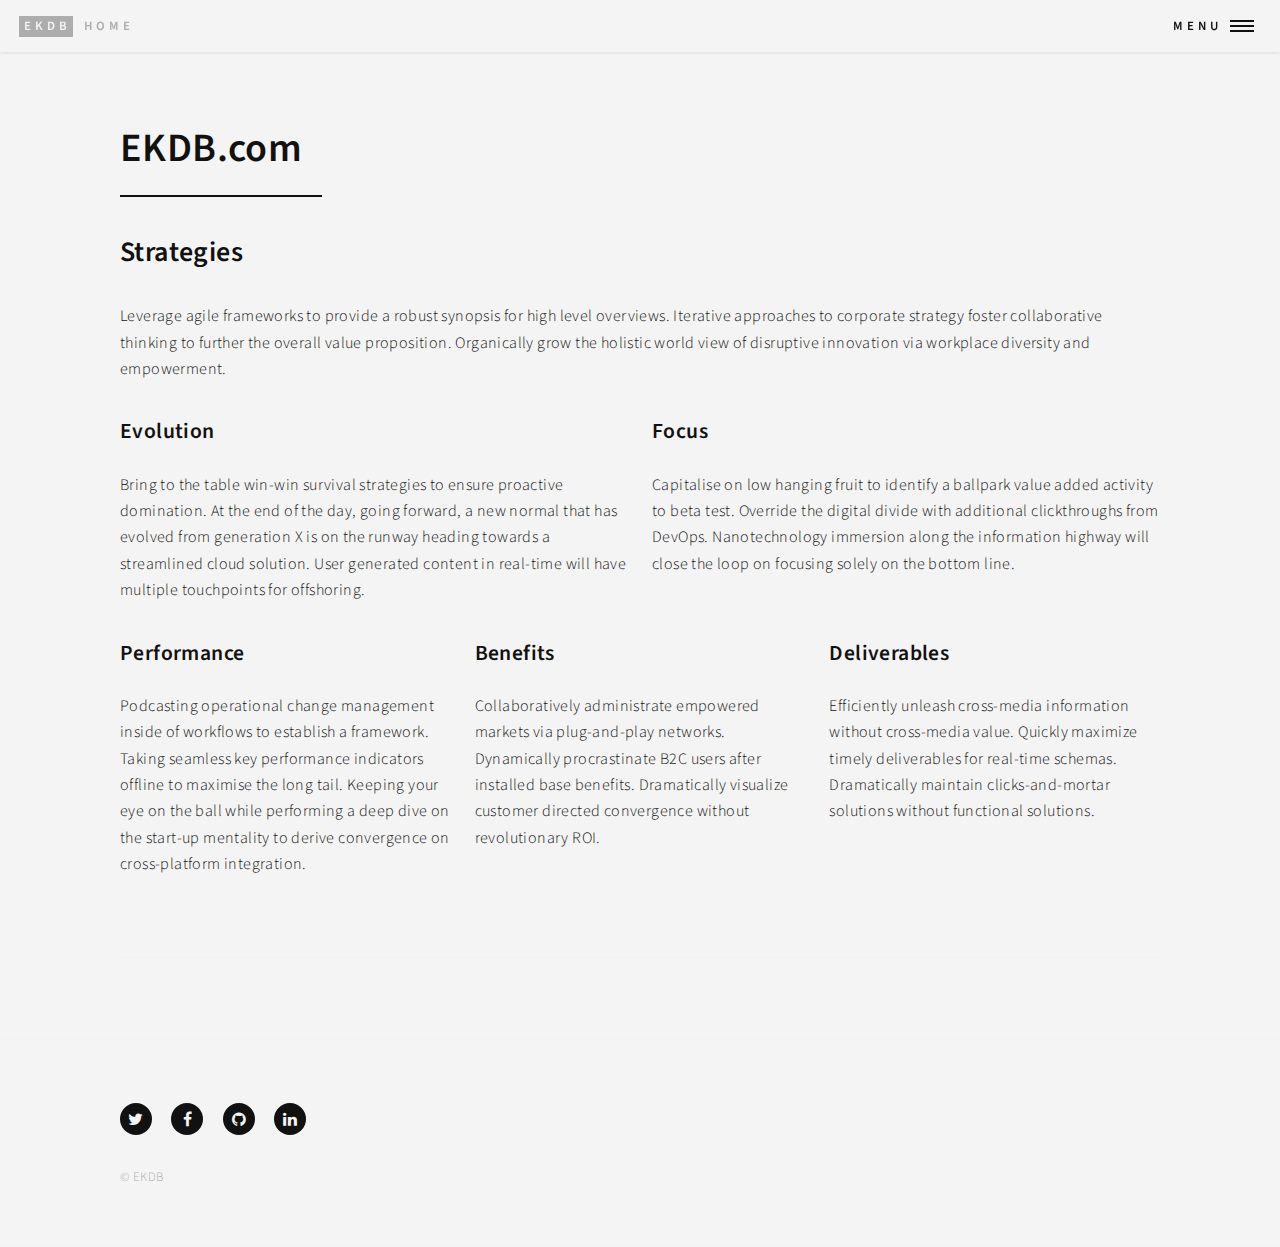
<file: index.html>
<!DOCTYPE HTML>
<html>
	<head>
		<title>EKDB.com</title>
		<meta charset="utf-8" />
		<meta name="viewport" content="width=device-width, initial-scale=1, user-scalable=no" />
		<!--[if lte IE 8]><script src="assets/js/ie/html5shiv.js"></script><![endif]-->
		<link rel="stylesheet" href="assets/css/main.css" />
		<!--[if lte IE 9]><link rel="stylesheet" href="assets/css/ie9.css" /><![endif]-->
		<!--[if lte IE 8]><link rel="stylesheet" href="assets/css/ie8.css" /><![endif]-->
	</head>
	<body>

		<!-- Wrapper -->
			<div id="wrapper">

				<!-- Header -->
					<header id="header">
						<a href="index.html" class="logo"><strong>ekdb</strong> <span>home</span></a>
						<nav>
							<a href="#menu">Menu</a>
						</nav>
					</header>

					<nav id="menu">
						<ul class="links">
							<li><a href="index.html">Home</a></li>
							<li><a href="contact.html">Contact</a></li>
						</ul>
					</nav>

					<div id="main" class="alt">

							<section id="one">
								<div class="inner">
									<header class="major">
										<h1>EKDB.com</h1>
									</header>

										<h2 id="content">Strategies</h2>
										<p>Leverage agile frameworks to provide a robust synopsis for high level overviews. Iterative approaches to corporate strategy foster collaborative thinking to further the overall value proposition. Organically grow the holistic world view of disruptive innovation via workplace diversity and empowerment.</p>
										<div class="row">
											<div class="6u 12u$(small)">
												<h3>Evolution</h3>
												<p>Bring to the table win-win survival strategies to ensure proactive domination. At the end of the day, going forward, a new normal that has evolved from generation X is on the runway heading towards a streamlined cloud solution. User generated content in real-time will have multiple touchpoints for offshoring.</p>
											</div>
											<div class="6u$ 12u$(small)">
												<h3>Focus</h3>
												<p>Capitalise on low hanging fruit to identify a ballpark value added activity to beta test. Override the digital divide with additional clickthroughs from DevOps. Nanotechnology immersion along the information highway will close the loop on focusing solely on the bottom line.</p>
											</div>
											<!-- Break -->
											<div class="4u 12u$(medium)">
												<h3>Performance</h3>
												<p>Podcasting operational change management inside of workflows to establish a framework. Taking seamless key performance indicators offline to maximise the long tail. Keeping your eye on the ball while performing a deep dive on the start-up mentality to derive convergence on cross-platform integration.</p>
											</div>
											<div class="4u 12u$(medium)">
												<h3>Benefits</h3>
												<p>Collaboratively administrate empowered markets via plug-and-play networks. Dynamically procrastinate B2C users after installed base benefits. Dramatically visualize customer directed convergence without revolutionary ROI.</p>
											</div>
											<div class="4u$ 12u$(medium)">
												<h3>Deliverables</h3>
												<p>Efficiently unleash cross-media information without cross-media value. Quickly maximize timely deliverables for real-time schemas. Dramatically maintain clicks-and-mortar solutions without functional solutions.</p>
											</div>
										</div>
									<hr class="major" />
                                </div>
					       </section>
					<footer id="footer">
						<div class="inner">
							<ul class="icons">
								<li><a href="https://twitter.com" class="icon alt fa-twitter"><span class="label">Twitter</span></a></li>
								<li><a href="https://facebook.com" class="icon alt fa-facebook"><span class="label">Facebook</span></a></li>
								<li><a href="https://github.com" class="icon alt fa-github"><span class="label">GitHub</span></a></li>
								<li><a href="https://linkedin.com" class="icon alt fa-linkedin"><span class="label">LinkedIn</span></a></li>
							</ul>
							<ul class="copyright">
								<li>&copy; EKDB</li>
							</ul>
						</div>
					</footer>

			</div>

		<!-- Scripts -->
			<script src="assets/js/jquery.min.js"></script>
			<script src="assets/js/jquery.scrolly.min.js"></script>
			<script src="assets/js/jquery.scrollex.min.js"></script>
			<script src="assets/js/skel.min.js"></script>
			<script src="assets/js/util.js"></script>
			<!--[if lte IE 8]><script src="assets/js/ie/respond.min.js"></script><![endif]-->
			<script src="assets/js/main.js"></script>

	</body>
</html>
</file>
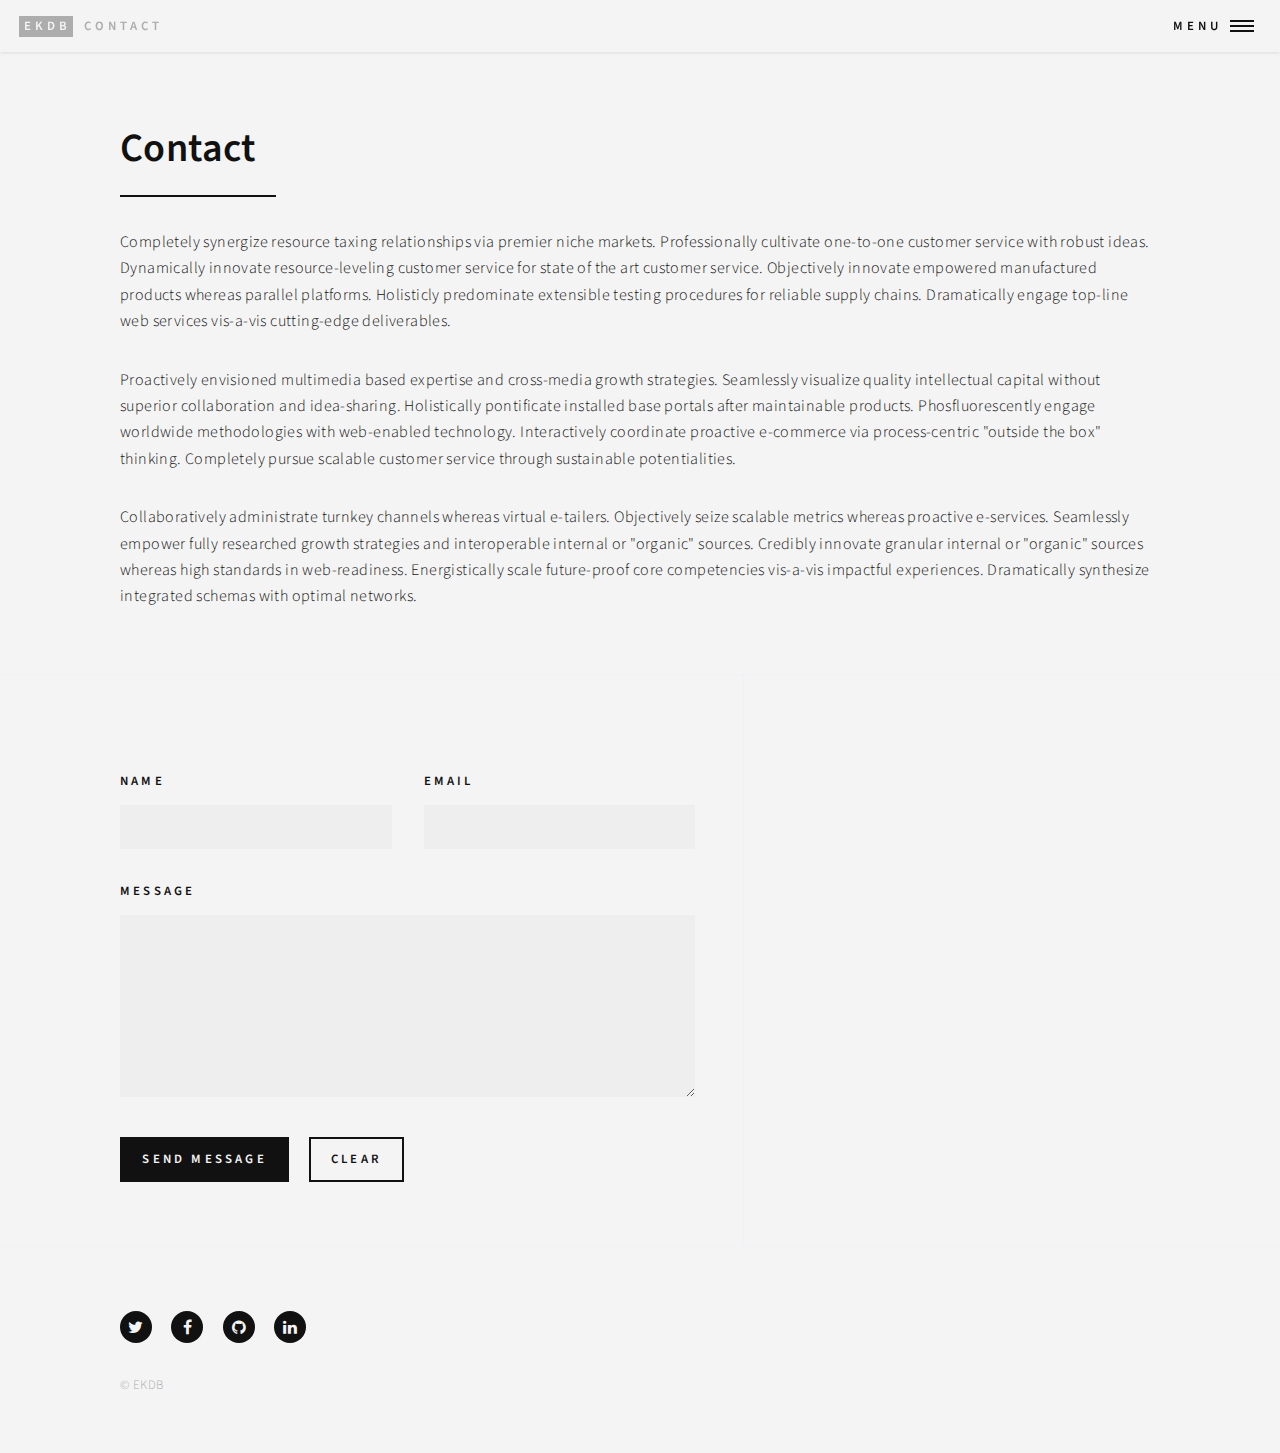
<file: contact.html>
<!DOCTYPE HTML>
<html>
	<head>
		<title>Contact | EKDB.com</title>
		<meta charset="utf-8" />
		<meta name="viewport" content="width=device-width, initial-scale=1, user-scalable=no" />
		<!--[if lte IE 8]><script src="assets/js/ie/html5shiv.js"></script><![endif]-->
		<link rel="stylesheet" href="assets/css/main.css" />
		<!--[if lte IE 9]><link rel="stylesheet" href="assets/css/ie9.css" /><![endif]-->
		<!--[if lte IE 8]><link rel="stylesheet" href="assets/css/ie8.css" /><![endif]-->
	</head>
	<body>

		<!-- Wrapper -->
			<div id="wrapper">

				<!-- Header -->
					<header id="header">
						<a href="index.html" class="logo"><strong>ekdb</strong> <span>contact</span></a>
						<nav>
							<a href="#menu">Menu</a>
						</nav>
					</header>

					<nav id="menu">
						<ul class="links">
							<li><a href="index.html">Home</a></li>
							<li><a href="contact.html">Contact</a></li>
						</ul>
					</nav>

					<div id="main" class="alt">

							<section id="one">
								<div class="inner">
									<header class="major">
										<h1>Contact</h1>
									</header>
									<p>Completely synergize resource taxing relationships via premier niche markets. Professionally cultivate one-to-one customer service with robust ideas. Dynamically innovate resource-leveling customer service for state of the art customer service. Objectively innovate empowered manufactured products whereas parallel platforms. Holisticly predominate extensible testing procedures for reliable supply chains. Dramatically engage top-line web services vis-a-vis cutting-edge deliverables.</p>
									<p>Proactively envisioned multimedia based expertise and cross-media growth strategies. Seamlessly visualize quality intellectual capital without superior collaboration and idea-sharing. Holistically pontificate installed base portals after maintainable products.
                                    Phosfluorescently engage worldwide methodologies with web-enabled technology. Interactively coordinate proactive e-commerce via process-centric "outside the box" thinking. Completely pursue scalable customer service through sustainable potentialities.</p>
									<p>Collaboratively administrate turnkey channels whereas virtual e-tailers. Objectively seize scalable metrics whereas proactive e-services. Seamlessly empower fully researched growth strategies and interoperable internal or "organic" sources.
                                    Credibly innovate granular internal or "organic" sources whereas high standards in web-readiness. Energistically scale future-proof core competencies vis-a-vis impactful experiences. Dramatically synthesize integrated schemas with optimal networks.</p>
								</div>
							</section>

					</div>

					<section id="contact">
						<div class="inner">
							<section>
								<form method="POST" action="#" id="contactform">
									<div class="field half first">
										<label for="name">Name</label>
										<input type="text" name="name" id="name" />
									</div>
                                    <div class="field">
									<input type="text" name="_gotcha" style="display:none" />
								    </div>
									<div class="field half">
										<label for="email">Email</label>
										<input type="email" name="_replyto" id="email" />
									</div>
									<div class="field">
										<label for="message">Message</label>
										<textarea name="message" id="message" rows="6"></textarea>
									</div>
									<ul class="actions">
										<li><input type="submit" value="Send Message" class="special" /></li>
                                        <input type="hidden" name="_next" value="thanks.html" />
                                        <input type="hidden" name="_subject" value="EKDB contact form" />
										<li><input type="reset" value="Clear" /></li>
									</ul>
								</form>
<script>
var contactform =  document.getElementById('contactform');
contactform.setAttribute('action', '//formspree.io/' + 'contact' + '@' + 'ekdb' + '.' + 'com');
</script>
							</section>
						</div>
					</section>

					<footer id="footer">
						<div class="inner">
							<ul class="icons">
								<li><a href="https://twitter.com" class="icon alt fa-twitter"><span class="label">Twitter</span></a></li>
								<li><a href="https://facebook.com" class="icon alt fa-facebook"><span class="label">Facebook</span></a></li>
								<li><a href="https://github.com" class="icon alt fa-github"><span class="label">GitHub</span></a></li>
								<li><a href="https://linkedin.com" class="icon alt fa-linkedin"><span class="label">LinkedIn</span></a></li>
							</ul>
							<ul class="copyright">
								<li>&copy; EKDB</li>
							</ul>
						</div>
					</footer>
			</div>

			<script src="assets/js/jquery.min.js"></script>
			<script src="assets/js/jquery.scrolly.min.js"></script>
			<script src="assets/js/jquery.scrollex.min.js"></script>
			<script src="assets/js/skel.min.js"></script>
			<script src="assets/js/util.js"></script>
			<!--[if lte IE 8]><script src="assets/js/ie/respond.min.js"></script><![endif]-->
			<script src="assets/js/main.js"></script>

	</body>
</html>
</file>
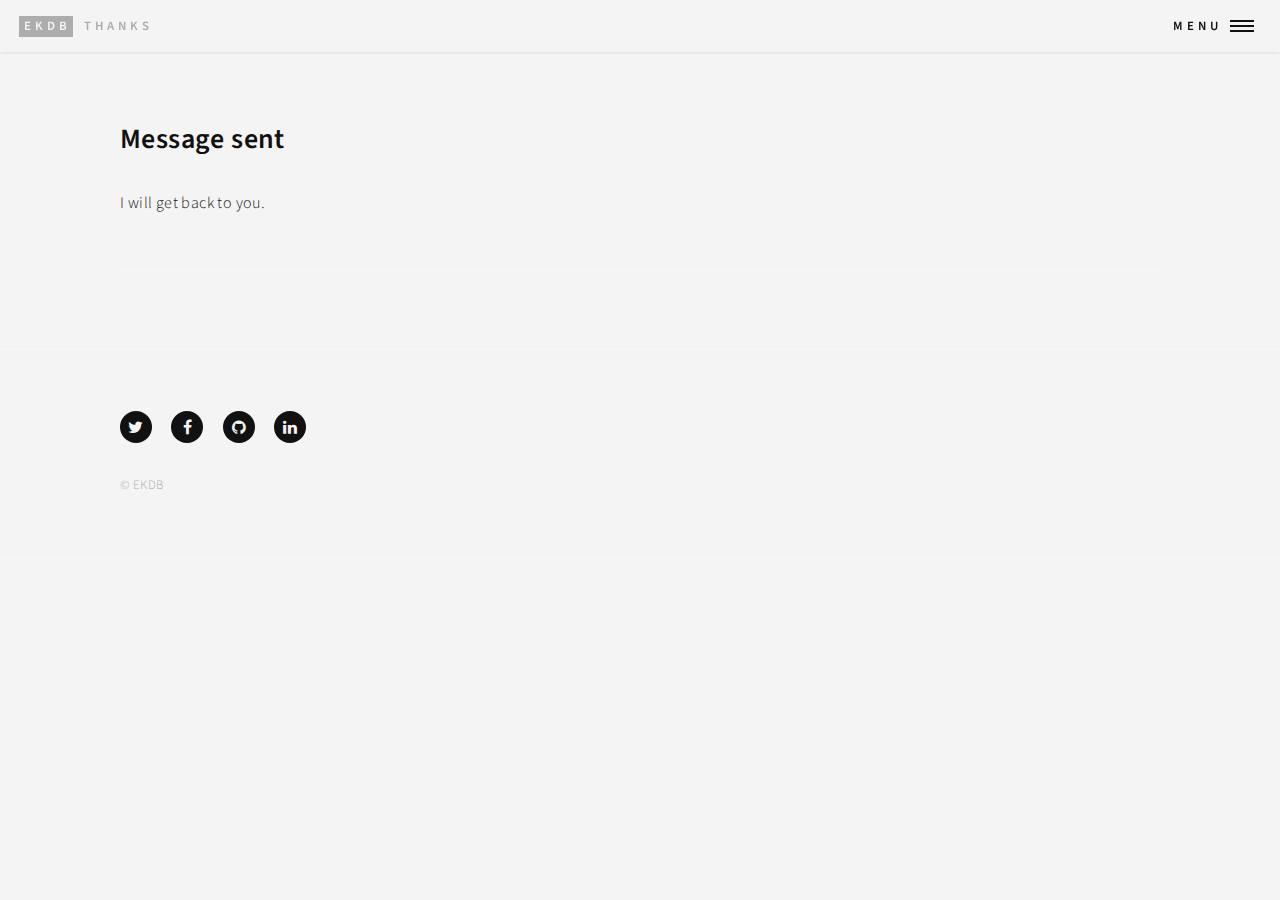
<file: thanks.html>
<!DOCTYPE HTML>
<html>
	<head>
		<title>Thanks | EKDB.com</title>
		<meta charset="utf-8" />
		<meta name="viewport" content="width=device-width, initial-scale=1, user-scalable=no" />
		<!--[if lte IE 8]><script src="assets/js/ie/html5shiv.js"></script><![endif]-->
		<link rel="stylesheet" href="assets/css/main.css" />
		<!--[if lte IE 9]><link rel="stylesheet" href="assets/css/ie9.css" /><![endif]-->
		<!--[if lte IE 8]><link rel="stylesheet" href="assets/css/ie8.css" /><![endif]-->
	</head>
	<body>

		<!-- Wrapper -->
			<div id="wrapper">

				<!-- Header -->
					<header id="header">
						<a href="index.html" class="logo"><strong>ekdb</strong> <span>thanks</span></a>
						<nav>
							<a href="#menu">Menu</a>
						</nav>
					</header>

					<nav id="menu">
						<ul class="links">
							<li><a href="index.html">Home</a></li>
							<li><a href="contact.html">Contact</a></li>
						</ul>
					</nav>

					<div id="main" class="alt">

							<section id="one">
								<div class="inner">

										<h2 id="content">Message sent</h2>
										<p>I will get back to you.</p>
									<hr class="major" />
                                </div>
					       </section>
					<footer id="footer">
						<div class="inner">
							<ul class="icons">
								<li><a href="https://twitter.com" class="icon alt fa-twitter"><span class="label">Twitter</span></a></li>
								<li><a href="https://facebook.com" class="icon alt fa-facebook"><span class="label">Facebook</span></a></li>
								<li><a href="https://github.com" class="icon alt fa-github"><span class="label">GitHub</span></a></li>
								<li><a href="https://linkedin.com" class="icon alt fa-linkedin"><span class="label">LinkedIn</span></a></li>
							</ul>
							<ul class="copyright">
								<li>&copy; EKDB</li>
							</ul>
						</div>
					</footer>

			</div>

		<!-- Scripts -->
			<script src="assets/js/jquery.min.js"></script>
			<script src="assets/js/jquery.scrolly.min.js"></script>
			<script src="assets/js/jquery.scrollex.min.js"></script>
			<script src="assets/js/skel.min.js"></script>
			<script src="assets/js/util.js"></script>
			<!--[if lte IE 8]><script src="assets/js/ie/respond.min.js"></script><![endif]-->
			<script src="assets/js/main.js"></script>

	</body>
</html>
</file>
<file: assets/css/ie9.css>
.spotlights>section:after{content:'';display:block;clear:both}.spotlights>section>.image{float:left}.spotlights>section>.content{float:left}.tiles:after{content:'';display:block;clear:both}.tiles article{padding:8em 4em 6em 4em ;float:left;height:auto;max-height:none;min-height:0}#header .logo{position:absolute;top:0;left:0}#header nav{position:absolute;top:0;right:0}#banner{padding:7em 0 4em 0 ;background-attachment:scroll;height:auto;max-height:none;min-height:0}#banner>.inner .content{display:block}#banner>.inner .content>*{margin-left:0;margin:0 0 2em 0}#banner.major{height:auto;max-height:none;min-height:0}#contact:after{content:'';display:block;clear:both}#contact>.inner>*{float:left}#menu .inner{margin:0 auto}
</file>
<file: assets/css/ie8.css>
.button{border:solid 2px !important}.button.next{padding-right:1.75em}.button.next:before,.button.next:after{display:none}.tiles article{width:50%;-ms-behavior:url("assets/js/ie/backgroundsize.min.htc");background-size:cover}#banner{-ms-behavior:url("assets/js/ie/backgroundsize.min.htc")}#banner:after{display:none}#menu{background:#f4f4f4}
</file>
<file: assets/css/main.css>
@import url("https://maxcdn.bootstrapcdn.com/font-awesome/4.5.0/css/font-awesome.min.css");@import url("https://fonts.googleapis.com/css?family=Source+Sans+Pro:300,300italic,600,600italic");html,body,div,span,applet,object,iframe,h1,h2,h3,h4,h5,h6,p,blockquote,pre,a,abbr,acronym,address,big,cite,code,del,dfn,em,img,ins,kbd,q,s,samp,small,strike,strong,sub,sup,tt,var,b,u,i,center,dl,dt,dd,ol,ul,li,fieldset,form,label,legend,table,caption,tbody,tfoot,thead,tr,th,td,article,aside,canvas,details,embed,figure,figcaption,footer,header,hgroup,menu,nav,output,ruby,section,summary,time,mark,audio,video{margin:0;padding:0;border:0;font-size:100%;font:inherit;vertical-align:baseline}article,aside,details,figcaption,figure,footer,header,hgroup,menu,nav,section{display:block}body{line-height:1}ol,ul{list-style:none}blockquote,q{quotes:none}blockquote:before,blockquote:after,q:before,q:after{content:'';content:none}table{border-collapse:collapse;border-spacing:0}body{-webkit-text-size-adjust:none}*,*:before,*:after{-moz-box-sizing:border-box;-webkit-box-sizing:border-box;box-sizing:border-box}.row{border-bottom:solid 1px transparent;-moz-box-sizing:border-box;-webkit-box-sizing:border-box;box-sizing:border-box}.row>*{float:left;-moz-box-sizing:border-box;-webkit-box-sizing:border-box;box-sizing:border-box}.row:after,.row:before{content:'';display:block;clear:both;height:0}.row.uniform>*>:first-child{margin-top:0}.row.uniform>*>:last-child{margin-bottom:0}.row.\30 \25>*{padding:0 0 0 0em}.row.\30 \25{margin:0 0 -1px 0em}.row.uniform.\30 \25>*{padding:0em 0 0 0em}.row.uniform.\30 \25{margin:0em 0 -1px 0em}.row>*{padding:0 0 0 2em}.row{margin:0 0 -1px -2em}.row.uniform>*{padding:2em 0 0 2em}.row.uniform{margin:-2em 0 -1px -2em}.row.\32 00\25>*{padding:0 0 0 4em}.row.\32 00\25{margin:0 0 -1px -4em}.row.uniform.\32 00\25>*{padding:4em 0 0 4em}.row.uniform.\32 00\25{margin:-4em 0 -1px -4em}.row.\31 50\25>*{padding:0 0 0 3em}.row.\31 50\25{margin:0 0 -1px -3em}.row.uniform.\31 50\25>*{padding:3em 0 0 3em}.row.uniform.\31 50\25{margin:-3em 0 -1px -3em}.row.\35 0\25>*{padding:0 0 0 1em}.row.\35 0\25{margin:0 0 -1px -1em}.row.uniform.\35 0\25>*{padding:1em 0 0 1em}.row.uniform.\35 0\25{margin:-1em 0 -1px -1em}.row.\32 5\25>*{padding:0 0 0 .5em}.row.\32 5\25{margin:0 0 -1px -.5em}.row.uniform.\32 5\25>*{padding:.5em 0 0 .5em}.row.uniform.\32 5\25{margin:-.5em 0 -1px -.5em}.\31 2u,.\31 2u\24{width:100%;clear:none;margin-left:0}.\31 1u,.\31 1u\24{width:91.6666666667%;clear:none;margin-left:0}.\31 0u,.\31 0u\24{width:83.3333333333%;clear:none;margin-left:0}.\39 u,.\39 u\24{width:75%;clear:none;margin-left:0}.\38 u,.\38 u\24{width:66.6666666667%;clear:none;margin-left:0}.\37 u,.\37 u\24{width:58.3333333333%;clear:none;margin-left:0}.\36 u,.\36 u\24{width:50%;clear:none;margin-left:0}.\35 u,.\35 u\24{width:41.6666666667%;clear:none;margin-left:0}.\34 u,.\34 u\24{width:33.3333333333%;clear:none;margin-left:0}.\33 u,.\33 u\24{width:25%;clear:none;margin-left:0}.\32 u,.\32 u\24{width:16.6666666667%;clear:none;margin-left:0}.\31 u,.\31 u\24{width:8.3333333333%;clear:none;margin-left:0}.\31 2u\24+*,.\31 1u\24+*,.\31 0u\24+*,.\39 u\24+*,.\38 u\24+*,.\37 u\24+*,.\36 u\24+*,.\35 u\24+*,.\34 u\24+*,.\33 u\24+*,.\32 u\24+*,.\31 u\24+*{clear:left}.\-11u{margin-left:91.66667%}.\-10u{margin-left:83.33333%}.\-9u{margin-left:75%}.\-8u{margin-left:66.66667%}.\-7u{margin-left:58.33333%}.\-6u{margin-left:50%}.\-5u{margin-left:41.66667%}.\-4u{margin-left:33.33333%}.\-3u{margin-left:25%}.\-2u{margin-left:16.66667%}.\-1u{margin-left:8.33333%}@media screen and (max-width: 1680px){.row>*{padding:0 0 0 2em}.row{margin:0 0 -1px -2em}.row.uniform>*{padding:2em 0 0 2em}.row.uniform{margin:-2em 0 -1px -2em}.row.\32 00\25>*{padding:0 0 0 4em}.row.\32 00\25{margin:0 0 -1px -4em}.row.uniform.\32 00\25>*{padding:4em 0 0 4em}.row.uniform.\32 00\25{margin:-4em 0 -1px -4em}.row.\31 50\25>*{padding:0 0 0 3em}.row.\31 50\25{margin:0 0 -1px -3em}.row.uniform.\31 50\25>*{padding:3em 0 0 3em}.row.uniform.\31 50\25{margin:-3em 0 -1px -3em}.row.\35 0\25>*{padding:0 0 0 1em}.row.\35 0\25{margin:0 0 -1px -1em}.row.uniform.\35 0\25>*{padding:1em 0 0 1em}.row.uniform.\35 0\25{margin:-1em 0 -1px -1em}.row.\32 5\25>*{padding:0 0 0 .5em}.row.\32 5\25{margin:0 0 -1px -.5em}.row.uniform.\32 5\25>*{padding:.5em 0 0 .5em}.row.uniform.\32 5\25{margin:-.5em 0 -1px -.5em}.\31 2u\28xlarge\29,.\31 2u\24\28xlarge\29{width:100%;clear:none;margin-left:0}.\31 1u\28xlarge\29,.\31 1u\24\28xlarge\29{width:91.6666666667%;clear:none;margin-left:0}.\31 0u\28xlarge\29,.\31 0u\24\28xlarge\29{width:83.3333333333%;clear:none;margin-left:0}.\39 u\28xlarge\29,.\39 u\24\28xlarge\29{width:75%;clear:none;margin-left:0}.\38 u\28xlarge\29,.\38 u\24\28xlarge\29{width:66.6666666667%;clear:none;margin-left:0}.\37 u\28xlarge\29,.\37 u\24\28xlarge\29{width:58.3333333333%;clear:none;margin-left:0}.\36 u\28xlarge\29,.\36 u\24\28xlarge\29{width:50%;clear:none;margin-left:0}.\35 u\28xlarge\29,.\35 u\24\28xlarge\29{width:41.6666666667%;clear:none;margin-left:0}.\34 u\28xlarge\29,.\34 u\24\28xlarge\29{width:33.3333333333%;clear:none;margin-left:0}.\33 u\28xlarge\29,.\33 u\24\28xlarge\29{width:25%;clear:none;margin-left:0}.\32 u\28xlarge\29,.\32 u\24\28xlarge\29{width:16.6666666667%;clear:none;margin-left:0}.\31 u\28xlarge\29,.\31 u\24\28xlarge\29{width:8.3333333333%;clear:none;margin-left:0}.\31 2u\24\28xlarge\29+*,.\31 1u\24\28xlarge\29+*,.\31 0u\24\28xlarge\29+*,.\39 u\24\28xlarge\29+*,.\38 u\24\28xlarge\29+*,.\37 u\24\28xlarge\29+*,.\36 u\24\28xlarge\29+*,.\35 u\24\28xlarge\29+*,.\34 u\24\28xlarge\29+*,.\33 u\24\28xlarge\29+*,.\32 u\24\28xlarge\29+*,.\31 u\24\28xlarge\29+*{clear:left}.\-11u\28xlarge\29{margin-left:91.66667%}.\-10u\28xlarge\29{margin-left:83.33333%}.\-9u\28xlarge\29{margin-left:75%}.\-8u\28xlarge\29{margin-left:66.66667%}.\-7u\28xlarge\29{margin-left:58.33333%}.\-6u\28xlarge\29{margin-left:50%}.\-5u\28xlarge\29{margin-left:41.66667%}.\-4u\28xlarge\29{margin-left:33.33333%}.\-3u\28xlarge\29{margin-left:25%}.\-2u\28xlarge\29{margin-left:16.66667%}.\-1u\28xlarge\29{margin-left:8.33333%}}@media screen and (max-width: 1280px){.row>*{padding:0 0 0 1.5em}.row{margin:0 0 -1px -1.5em}.row.uniform>*{padding:1.5em 0 0 1.5em}.row.uniform{margin:-1.5em 0 -1px -1.5em}.row.\32 00\25>*{padding:0 0 0 3em}.row.\32 00\25{margin:0 0 -1px -3em}.row.uniform.\32 00\25>*{padding:3em 0 0 3em}.row.uniform.\32 00\25{margin:-3em 0 -1px -3em}.row.\31 50\25>*{padding:0 0 0 2.25em}.row.\31 50\25{margin:0 0 -1px -2.25em}.row.uniform.\31 50\25>*{padding:2.25em 0 0 2.25em}.row.uniform.\31 50\25{margin:-2.25em 0 -1px -2.25em}.row.\35 0\25>*{padding:0 0 0 .75em}.row.\35 0\25{margin:0 0 -1px -.75em}.row.uniform.\35 0\25>*{padding:.75em 0 0 .75em}.row.uniform.\35 0\25{margin:-.75em 0 -1px -.75em}.row.\32 5\25>*{padding:0 0 0 .375em}.row.\32 5\25{margin:0 0 -1px -.375em}.row.uniform.\32 5\25>*{padding:.375em 0 0 .375em}.row.uniform.\32 5\25{margin:-.375em 0 -1px -.375em}.\31 2u\28large\29,.\31 2u\24\28large\29{width:100%;clear:none;margin-left:0}.\31 1u\28large\29,.\31 1u\24\28large\29{width:91.6666666667%;clear:none;margin-left:0}.\31 0u\28large\29,.\31 0u\24\28large\29{width:83.3333333333%;clear:none;margin-left:0}.\39 u\28large\29,.\39 u\24\28large\29{width:75%;clear:none;margin-left:0}.\38 u\28large\29,.\38 u\24\28large\29{width:66.6666666667%;clear:none;margin-left:0}.\37 u\28large\29,.\37 u\24\28large\29{width:58.3333333333%;clear:none;margin-left:0}.\36 u\28large\29,.\36 u\24\28large\29{width:50%;clear:none;margin-left:0}.\35 u\28large\29,.\35 u\24\28large\29{width:41.6666666667%;clear:none;margin-left:0}.\34 u\28large\29,.\34 u\24\28large\29{width:33.3333333333%;clear:none;margin-left:0}.\33 u\28large\29,.\33 u\24\28large\29{width:25%;clear:none;margin-left:0}.\32 u\28large\29,.\32 u\24\28large\29{width:16.6666666667%;clear:none;margin-left:0}.\31 u\28large\29,.\31 u\24\28large\29{width:8.3333333333%;clear:none;margin-left:0}.\31 2u\24\28large\29+*,.\31 1u\24\28large\29+*,.\31 0u\24\28large\29+*,.\39 u\24\28large\29+*,.\38 u\24\28large\29+*,.\37 u\24\28large\29+*,.\36 u\24\28large\29+*,.\35 u\24\28large\29+*,.\34 u\24\28large\29+*,.\33 u\24\28large\29+*,.\32 u\24\28large\29+*,.\31 u\24\28large\29+*{clear:left}.\-11u\28large\29{margin-left:91.66667%}.\-10u\28large\29{margin-left:83.33333%}.\-9u\28large\29{margin-left:75%}.\-8u\28large\29{margin-left:66.66667%}.\-7u\28large\29{margin-left:58.33333%}.\-6u\28large\29{margin-left:50%}.\-5u\28large\29{margin-left:41.66667%}.\-4u\28large\29{margin-left:33.33333%}.\-3u\28large\29{margin-left:25%}.\-2u\28large\29{margin-left:16.66667%}.\-1u\28large\29{margin-left:8.33333%}}@media screen and (max-width: 980px){.row>*{padding:0 0 0 1.5em}.row{margin:0 0 -1px -1.5em}.row.uniform>*{padding:1.5em 0 0 1.5em}.row.uniform{margin:-1.5em 0 -1px -1.5em}.row.\32 00\25>*{padding:0 0 0 3em}.row.\32 00\25{margin:0 0 -1px -3em}.row.uniform.\32 00\25>*{padding:3em 0 0 3em}.row.uniform.\32 00\25{margin:-3em 0 -1px -3em}.row.\31 50\25>*{padding:0 0 0 2.25em}.row.\31 50\25{margin:0 0 -1px -2.25em}.row.uniform.\31 50\25>*{padding:2.25em 0 0 2.25em}.row.uniform.\31 50\25{margin:-2.25em 0 -1px -2.25em}.row.\35 0\25>*{padding:0 0 0 .75em}.row.\35 0\25{margin:0 0 -1px -.75em}.row.uniform.\35 0\25>*{padding:.75em 0 0 .75em}.row.uniform.\35 0\25{margin:-.75em 0 -1px -.75em}.row.\32 5\25>*{padding:0 0 0 .375em}.row.\32 5\25{margin:0 0 -1px -.375em}.row.uniform.\32 5\25>*{padding:.375em 0 0 .375em}.row.uniform.\32 5\25{margin:-.375em 0 -1px -.375em}.\31 2u\28medium\29,.\31 2u\24\28medium\29{width:100%;clear:none;margin-left:0}.\31 1u\28medium\29,.\31 1u\24\28medium\29{width:91.6666666667%;clear:none;margin-left:0}.\31 0u\28medium\29,.\31 0u\24\28medium\29{width:83.3333333333%;clear:none;margin-left:0}.\39 u\28medium\29,.\39 u\24\28medium\29{width:75%;clear:none;margin-left:0}.\38 u\28medium\29,.\38 u\24\28medium\29{width:66.6666666667%;clear:none;margin-left:0}.\37 u\28medium\29,.\37 u\24\28medium\29{width:58.3333333333%;clear:none;margin-left:0}.\36 u\28medium\29,.\36 u\24\28medium\29{width:50%;clear:none;margin-left:0}.\35 u\28medium\29,.\35 u\24\28medium\29{width:41.6666666667%;clear:none;margin-left:0}.\34 u\28medium\29,.\34 u\24\28medium\29{width:33.3333333333%;clear:none;margin-left:0}.\33 u\28medium\29,.\33 u\24\28medium\29{width:25%;clear:none;margin-left:0}.\32 u\28medium\29,.\32 u\24\28medium\29{width:16.6666666667%;clear:none;margin-left:0}.\31 u\28medium\29,.\31 u\24\28medium\29{width:8.3333333333%;clear:none;margin-left:0}.\31 2u\24\28medium\29+*,.\31 1u\24\28medium\29+*,.\31 0u\24\28medium\29+*,.\39 u\24\28medium\29+*,.\38 u\24\28medium\29+*,.\37 u\24\28medium\29+*,.\36 u\24\28medium\29+*,.\35 u\24\28medium\29+*,.\34 u\24\28medium\29+*,.\33 u\24\28medium\29+*,.\32 u\24\28medium\29+*,.\31 u\24\28medium\29+*{clear:left}.\-11u\28medium\29{margin-left:91.66667%}.\-10u\28medium\29{margin-left:83.33333%}.\-9u\28medium\29{margin-left:75%}.\-8u\28medium\29{margin-left:66.66667%}.\-7u\28medium\29{margin-left:58.33333%}.\-6u\28medium\29{margin-left:50%}.\-5u\28medium\29{margin-left:41.66667%}.\-4u\28medium\29{margin-left:33.33333%}.\-3u\28medium\29{margin-left:25%}.\-2u\28medium\29{margin-left:16.66667%}.\-1u\28medium\29{margin-left:8.33333%}}@media screen and (max-width: 736px){.row>*{padding:0 0 0 1.25em}.row{margin:0 0 -1px -1.25em}.row.uniform>*{padding:1.25em 0 0 1.25em}.row.uniform{margin:-1.25em 0 -1px -1.25em}.row.\32 00\25>*{padding:0 0 0 2.5em}.row.\32 00\25{margin:0 0 -1px -2.5em}.row.uniform.\32 00\25>*{padding:2.5em 0 0 2.5em}.row.uniform.\32 00\25{margin:-2.5em 0 -1px -2.5em}.row.\31 50\25>*{padding:0 0 0 1.875em}.row.\31 50\25{margin:0 0 -1px -1.875em}.row.uniform.\31 50\25>*{padding:1.875em 0 0 1.875em}.row.uniform.\31 50\25{margin:-1.875em 0 -1px -1.875em}.row.\35 0\25>*{padding:0 0 0 .625em}.row.\35 0\25{margin:0 0 -1px -.625em}.row.uniform.\35 0\25>*{padding:.625em 0 0 .625em}.row.uniform.\35 0\25{margin:-.625em 0 -1px -.625em}.row.\32 5\25>*{padding:0 0 0 .3125em}.row.\32 5\25{margin:0 0 -1px -.3125em}.row.uniform.\32 5\25>*{padding:.3125em 0 0 .3125em}.row.uniform.\32 5\25{margin:-.3125em 0 -1px -.3125em}.\31 2u\28small\29,.\31 2u\24\28small\29{width:100%;clear:none;margin-left:0}.\31 1u\28small\29,.\31 1u\24\28small\29{width:91.6666666667%;clear:none;margin-left:0}.\31 0u\28small\29,.\31 0u\24\28small\29{width:83.3333333333%;clear:none;margin-left:0}.\39 u\28small\29,.\39 u\24\28small\29{width:75%;clear:none;margin-left:0}.\38 u\28small\29,.\38 u\24\28small\29{width:66.6666666667%;clear:none;margin-left:0}.\37 u\28small\29,.\37 u\24\28small\29{width:58.3333333333%;clear:none;margin-left:0}.\36 u\28small\29,.\36 u\24\28small\29{width:50%;clear:none;margin-left:0}.\35 u\28small\29,.\35 u\24\28small\29{width:41.6666666667%;clear:none;margin-left:0}.\34 u\28small\29,.\34 u\24\28small\29{width:33.3333333333%;clear:none;margin-left:0}.\33 u\28small\29,.\33 u\24\28small\29{width:25%;clear:none;margin-left:0}.\32 u\28small\29,.\32 u\24\28small\29{width:16.6666666667%;clear:none;margin-left:0}.\31 u\28small\29,.\31 u\24\28small\29{width:8.3333333333%;clear:none;margin-left:0}.\31 2u\24\28small\29+*,.\31 1u\24\28small\29+*,.\31 0u\24\28small\29+*,.\39 u\24\28small\29+*,.\38 u\24\28small\29+*,.\37 u\24\28small\29+*,.\36 u\24\28small\29+*,.\35 u\24\28small\29+*,.\34 u\24\28small\29+*,.\33 u\24\28small\29+*,.\32 u\24\28small\29+*,.\31 u\24\28small\29+*{clear:left}.\-11u\28small\29{margin-left:91.66667%}.\-10u\28small\29{margin-left:83.33333%}.\-9u\28small\29{margin-left:75%}.\-8u\28small\29{margin-left:66.66667%}.\-7u\28small\29{margin-left:58.33333%}.\-6u\28small\29{margin-left:50%}.\-5u\28small\29{margin-left:41.66667%}.\-4u\28small\29{margin-left:33.33333%}.\-3u\28small\29{margin-left:25%}.\-2u\28small\29{margin-left:16.66667%}.\-1u\28small\29{margin-left:8.33333%}}@media screen and (max-width: 480px){.row>*{padding:0 0 0 1.25em}.row{margin:0 0 -1px -1.25em}.row.uniform>*{padding:1.25em 0 0 1.25em}.row.uniform{margin:-1.25em 0 -1px -1.25em}.row.\32 00\25>*{padding:0 0 0 2.5em}.row.\32 00\25{margin:0 0 -1px -2.5em}.row.uniform.\32 00\25>*{padding:2.5em 0 0 2.5em}.row.uniform.\32 00\25{margin:-2.5em 0 -1px -2.5em}.row.\31 50\25>*{padding:0 0 0 1.875em}.row.\31 50\25{margin:0 0 -1px -1.875em}.row.uniform.\31 50\25>*{padding:1.875em 0 0 1.875em}.row.uniform.\31 50\25{margin:-1.875em 0 -1px -1.875em}.row.\35 0\25>*{padding:0 0 0 .625em}.row.\35 0\25{margin:0 0 -1px -.625em}.row.uniform.\35 0\25>*{padding:.625em 0 0 .625em}.row.uniform.\35 0\25{margin:-.625em 0 -1px -.625em}.row.\32 5\25>*{padding:0 0 0 .3125em}.row.\32 5\25{margin:0 0 -1px -.3125em}.row.uniform.\32 5\25>*{padding:.3125em 0 0 .3125em}.row.uniform.\32 5\25{margin:-.3125em 0 -1px -.3125em}.\31 2u\28xsmall\29,.\31 2u\24\28xsmall\29{width:100%;clear:none;margin-left:0}.\31 1u\28xsmall\29,.\31 1u\24\28xsmall\29{width:91.6666666667%;clear:none;margin-left:0}.\31 0u\28xsmall\29,.\31 0u\24\28xsmall\29{width:83.3333333333%;clear:none;margin-left:0}.\39 u\28xsmall\29,.\39 u\24\28xsmall\29{width:75%;clear:none;margin-left:0}.\38 u\28xsmall\29,.\38 u\24\28xsmall\29{width:66.6666666667%;clear:none;margin-left:0}.\37 u\28xsmall\29,.\37 u\24\28xsmall\29{width:58.3333333333%;clear:none;margin-left:0}.\36 u\28xsmall\29,.\36 u\24\28xsmall\29{width:50%;clear:none;margin-left:0}.\35 u\28xsmall\29,.\35 u\24\28xsmall\29{width:41.6666666667%;clear:none;margin-left:0}.\34 u\28xsmall\29,.\34 u\24\28xsmall\29{width:33.3333333333%;clear:none;margin-left:0}.\33 u\28xsmall\29,.\33 u\24\28xsmall\29{width:25%;clear:none;margin-left:0}.\32 u\28xsmall\29,.\32 u\24\28xsmall\29{width:16.6666666667%;clear:none;margin-left:0}.\31 u\28xsmall\29,.\31 u\24\28xsmall\29{width:8.3333333333%;clear:none;margin-left:0}.\31 2u\24\28xsmall\29+*,.\31 1u\24\28xsmall\29+*,.\31 0u\24\28xsmall\29+*,.\39 u\24\28xsmall\29+*,.\38 u\24\28xsmall\29+*,.\37 u\24\28xsmall\29+*,.\36 u\24\28xsmall\29+*,.\35 u\24\28xsmall\29+*,.\34 u\24\28xsmall\29+*,.\33 u\24\28xsmall\29+*,.\32 u\24\28xsmall\29+*,.\31 u\24\28xsmall\29+*{clear:left}.\-11u\28xsmall\29{margin-left:91.66667%}.\-10u\28xsmall\29{margin-left:83.33333%}.\-9u\28xsmall\29{margin-left:75%}.\-8u\28xsmall\29{margin-left:66.66667%}.\-7u\28xsmall\29{margin-left:58.33333%}.\-6u\28xsmall\29{margin-left:50%}.\-5u\28xsmall\29{margin-left:41.66667%}.\-4u\28xsmall\29{margin-left:33.33333%}.\-3u\28xsmall\29{margin-left:25%}.\-2u\28xsmall\29{margin-left:16.66667%}.\-1u\28xsmall\29{margin-left:8.33333%}}@media screen and (max-width: 360px){.row>*{padding:0 0 0 1.25em}.row{margin:0 0 -1px -1.25em}.row.uniform>*{padding:1.25em 0 0 1.25em}.row.uniform{margin:-1.25em 0 -1px -1.25em}.row.\32 00\25>*{padding:0 0 0 2.5em}.row.\32 00\25{margin:0 0 -1px -2.5em}.row.uniform.\32 00\25>*{padding:2.5em 0 0 2.5em}.row.uniform.\32 00\25{margin:-2.5em 0 -1px -2.5em}.row.\31 50\25>*{padding:0 0 0 1.875em}.row.\31 50\25{margin:0 0 -1px -1.875em}.row.uniform.\31 50\25>*{padding:1.875em 0 0 1.875em}.row.uniform.\31 50\25{margin:-1.875em 0 -1px -1.875em}.row.\35 0\25>*{padding:0 0 0 .625em}.row.\35 0\25{margin:0 0 -1px -.625em}.row.uniform.\35 0\25>*{padding:.625em 0 0 .625em}.row.uniform.\35 0\25{margin:-.625em 0 -1px -.625em}.row.\32 5\25>*{padding:0 0 0 .3125em}.row.\32 5\25{margin:0 0 -1px -.3125em}.row.uniform.\32 5\25>*{padding:.3125em 0 0 .3125em}.row.uniform.\32 5\25{margin:-.3125em 0 -1px -.3125em}.\31 2u\28xxsmall\29,.\31 2u\24\28xxsmall\29{width:100%;clear:none;margin-left:0}.\31 1u\28xxsmall\29,.\31 1u\24\28xxsmall\29{width:91.6666666667%;clear:none;margin-left:0}.\31 0u\28xxsmall\29,.\31 0u\24\28xxsmall\29{width:83.3333333333%;clear:none;margin-left:0}.\39 u\28xxsmall\29,.\39 u\24\28xxsmall\29{width:75%;clear:none;margin-left:0}.\38 u\28xxsmall\29,.\38 u\24\28xxsmall\29{width:66.6666666667%;clear:none;margin-left:0}.\37 u\28xxsmall\29,.\37 u\24\28xxsmall\29{width:58.3333333333%;clear:none;margin-left:0}.\36 u\28xxsmall\29,.\36 u\24\28xxsmall\29{width:50%;clear:none;margin-left:0}.\35 u\28xxsmall\29,.\35 u\24\28xxsmall\29{width:41.6666666667%;clear:none;margin-left:0}.\34 u\28xxsmall\29,.\34 u\24\28xxsmall\29{width:33.3333333333%;clear:none;margin-left:0}.\33 u\28xxsmall\29,.\33 u\24\28xxsmall\29{width:25%;clear:none;margin-left:0}.\32 u\28xxsmall\29,.\32 u\24\28xxsmall\29{width:16.6666666667%;clear:none;margin-left:0}.\31 u\28xxsmall\29,.\31 u\24\28xxsmall\29{width:8.3333333333%;clear:none;margin-left:0}.\31 2u\24\28xxsmall\29+*,.\31 1u\24\28xxsmall\29+*,.\31 0u\24\28xxsmall\29+*,.\39 u\24\28xxsmall\29+*,.\38 u\24\28xxsmall\29+*,.\37 u\24\28xxsmall\29+*,.\36 u\24\28xxsmall\29+*,.\35 u\24\28xxsmall\29+*,.\34 u\24\28xxsmall\29+*,.\33 u\24\28xxsmall\29+*,.\32 u\24\28xxsmall\29+*,.\31 u\24\28xxsmall\29+*{clear:left}.\-11u\28xxsmall\29{margin-left:91.66667%}.\-10u\28xxsmall\29{margin-left:83.33333%}.\-9u\28xxsmall\29{margin-left:75%}.\-8u\28xxsmall\29{margin-left:66.66667%}.\-7u\28xxsmall\29{margin-left:58.33333%}.\-6u\28xxsmall\29{margin-left:50%}.\-5u\28xxsmall\29{margin-left:41.66667%}.\-4u\28xxsmall\29{margin-left:33.33333%}.\-3u\28xxsmall\29{margin-left:25%}.\-2u\28xxsmall\29{margin-left:16.66667%}.\-1u\28xxsmall\29{margin-left:8.33333%}}@-ms-viewport{width:device-width}body{-ms-overflow-style:scrollbar}@media screen and (max-width: 480px){html,body{min-width:320px}}body{background:#f4f4f4}body.is-loading *,body.is-loading *:before,body.is-loading *:after{-moz-animation:none !important;-webkit-animation:none !important;-ms-animation:none !important;animation:none !important;-moz-transition:none !important;-webkit-transition:none !important;-ms-transition:none !important;transition:none !important}body,input,select,textarea{color:#111;font-family:"Source Sans Pro",Helvetica,sans-serif;font-size:17pt;font-weight:300;letter-spacing:.025em;line-height:1.65}@media screen and (max-width: 1680px){body,input,select,textarea{font-size:14pt}}@media screen and (max-width: 1280px){body,input,select,textarea{font-size:12pt}}@media screen and (max-width: 360px){body,input,select,textarea{font-size:11pt}}a{-moz-transition:color .2s ease-in-out,border-bottom-color .2s ease-in-out;-webkit-transition:color .2s ease-in-out,border-bottom-color .2s ease-in-out;-ms-transition:color .2s ease-in-out,border-bottom-color .2s ease-in-out;transition:color .2s ease-in-out,border-bottom-color .2s ease-in-out;border-bottom:dotted 1px;color:inherit;text-decoration:none}a:hover{border-bottom-color:transparent;color:#ADADAD !important}a:active{color:#878787 !important}strong,b{color:#111;font-weight:600}em,i{font-style:italic}p{margin:0 0 2em 0}h1,h2,h3,h4,h5,h6{color:#111;font-weight:600;line-height:1.65;margin:0 0 1em 0}h1 a,h2 a,h3 a,h4 a,h5 a,h6 a{color:inherit;border-bottom:0}h1{font-size:2.5em}h2{font-size:1.75em}h3{font-size:1.35em}h4{font-size:1.1em}h5{font-size:0.9em}h6{font-size:0.7em}@media screen and (max-width: 736px){h1{font-size:2em}h2{font-size:1.5em}h3{font-size:1.25em}}sub{font-size:0.8em;position:relative;top:0.5em}sup{font-size:0.8em;position:relative;top:-0.5em}blockquote{border-left:solid 4px rgba(212,212,255,0.1);font-style:italic;margin:0 0 2em 0;padding:.5em 0 .5em 2em}code{background:#eee;font-family:"Courier New",monospace;font-size:0.9em;margin:0 0.25em;padding:0.25em 0.65em}pre{-webkit-overflow-scrolling:touch;font-family:"Courier New",monospace;font-size:0.9em;margin:0 0 2em 0}pre code{display:block;line-height:1.75;padding:1em 1.5em;overflow-x:auto}hr{border:0;border-bottom:solid 1px rgba(212,212,255,0.1);margin:2em 0}hr.major{margin:3em 0}.align-left{text-align:left}.align-center{text-align:center}.align-right{text-align:right}section.special,article.special{text-align:center}header.major{width:-moz-max-content;width:-webkit-max-content;width:-ms-max-content;width:max-content;margin-bottom:2em}header.major>:first-child{margin-bottom:0;width:calc(100% + 0.5em)}header.major>:first-child:after{content:'';background-color:#111;display:block;height:2px;margin:0.325em 0 0.5em 0;width:100%}header.major>p{font-size:0.7em;font-weight:600;letter-spacing:.25em;margin-bottom:0;text-transform:uppercase}body.is-ie header.major>:first-child:after{max-width:9em}body.is-ie header.major>h1:after{max-width:100% !important}@media screen and (max-width: 736px){header.major>p br{display:none}}form{margin:0 0 2em 0}form .field{margin:0 0 2em 0}form .field.half{width:50%;float:left;padding:0 0 0 1em}form .field.half.first{padding:0 1em 0 0}form>.actions{margin:2.5em 0 0 0 !important}@media screen and (max-width: 736px){form .field{margin:0 0 1.5em 0}form .field.half{padding:0 0 0 .75em}form .field.half.first{padding:0 .75em 0 0}form>.actions{margin:2em 0 0 0 !important}}@media screen and (max-width: 480px){form .field.half{width:100%;float:none;padding:0}form .field.half.first{padding:0}}label{color:#111;display:block;font-size:0.8em;font-weight:600;letter-spacing:.25em;margin:0 0 1em 0;text-transform:uppercase}input[type="text"],input[type="password"],input[type="email"],input[type="tel"],select,textarea{-moz-appearance:none;-webkit-appearance:none;-ms-appearance:none;appearance:none;background:#eee;border:none;border-radius:0;color:inherit;display:block;outline:0;padding:0 1em;text-decoration:none;width:100%}input[type="text"]:invalid,input[type="password"]:invalid,input[type="email"]:invalid,input[type="tel"]:invalid,select:invalid,textarea:invalid{box-shadow:none}input[type="text"]:focus,input[type="password"]:focus,input[type="email"]:focus,input[type="tel"]:focus,select:focus,textarea:focus{border-color:#ADADAD;box-shadow:0 0 0 2px #ADADAD}.select-wrapper{text-decoration:none;display:block;position:relative}.select-wrapper:before{-moz-osx-font-smoothing:grayscale;-webkit-font-smoothing:antialiased;font-family:FontAwesome;font-style:normal;font-weight:normal;text-transform:none !important}.select-wrapper:before{color:rgba(212,212,255,0.1);content:'\f078';display:block;height:2.75em;line-height:2.75em;pointer-events:none;position:absolute;right:0;text-align:center;top:0;width:2.75em}.select-wrapper select::-ms-expand{display:none}input[type="text"],input[type="password"],input[type="email"],select{height:2.75em}textarea{padding:0.75em 1em}input[type="checkbox"],input[type="radio"]{-moz-appearance:none;-webkit-appearance:none;-ms-appearance:none;appearance:none;display:block;float:left;margin-right:-2em;opacity:0;width:1em;z-index:-1}input[type="checkbox"]+label,input[type="radio"]+label{text-decoration:none;color:#111;cursor:pointer;display:inline-block;font-weight:300;padding-left:2.65em;padding-right:0.75em;position:relative}input[type="checkbox"]+label:before,input[type="radio"]+label:before{-moz-osx-font-smoothing:grayscale;-webkit-font-smoothing:antialiased;font-family:FontAwesome;font-style:normal;font-weight:normal;text-transform:none !important}input[type="checkbox"]+label:before,input[type="radio"]+label:before{background:#eee;content:'';display:inline-block;height:1.65em;left:0;letter-spacing:0;line-height:1.58125em;position:absolute;text-align:center;top:0;width:1.65em}input[type="checkbox"]:checked+label:before,input[type="radio"]:checked+label:before{background:#111;border-color:#ADADAD;content:'\f00c';color:#f4f4f4}input[type="checkbox"]:focus+label:before,input[type="radio"]:focus+label:before{box-shadow:0 0 0 2px #ADADAD}input[type="radio"]+label:before{border-radius:100%}::-webkit-input-placeholder{color:#ADADAD !important;opacity:1.0}:-moz-placeholder{color:#ADADAD !important;opacity:1.0}::-moz-placeholder{color:#ADADAD !important;opacity:1.0}:-ms-input-placeholder{color:#ADADAD !important;opacity:1.0}.formerize-placeholder{color:#ADADAD !important;opacity:1.0}.box{border:solid 1px rgba(212,212,255,0.1);margin-bottom:2em;padding:1.5em}.box>:last-child,.box>:last-child>:last-child,.box>:last-child>:last-child>:last-child{margin-bottom:0}.box.alt{border:0;border-radius:0;padding:0}.icon{text-decoration:none;border-bottom:none;position:relative}.icon:before{-moz-osx-font-smoothing:grayscale;-webkit-font-smoothing:antialiased;font-family:FontAwesome;font-style:normal;font-weight:normal;text-transform:none !important}.icon>.label{display:none}.icon.alt:before{background-color:#111;border-radius:100%;color:#f4f4f4;display:inline-block;height:2em;line-height:2em;text-align:center;width:2em}a.icon.alt:before{-moz-transition:background-color .2s ease-in-out;-webkit-transition:background-color .2s ease-in-out;-ms-transition:background-color .2s ease-in-out;transition:background-color .2s ease-in-out}a.icon.alt:hover:before{background-color:#eee}a.icon.alt:active:before{background-color:#c8c8c8}.image{border:0;display:inline-block;position:relative}.image img{display:block}.image.left,.image.right{max-width:30%}.image.left img,.image.right img{width:100%}.image.left{float:left;margin:0 1.5em 1.25em 0;top:0.25em}.image.right{float:right;margin:0 0 1.25em 1.5em;top:0.25em}.image.fit{display:block;margin:0 0 2em 0;width:100%}.image.fit img{width:100%}.image.main{display:block;margin:2.5em 0;width:100%}.image.main img{width:100%}@media screen and (max-width: 736px){.image.main{margin:1.5em 0}}ol{list-style:decimal;margin:0 0 2em 0;padding-left:1.25em}ol li{padding-left:0.25em}ul{list-style:disc;margin:0 0 2em 0;padding-left:1em}ul li{padding-left:0.5em}ul.alt{list-style:none;padding-left:0}ul.alt li{border-top:solid 1px rgba(212,212,255,0.1);padding:0.5em 0}ul.alt li:first-child{border-top:0;padding-top:0}ul.icons{cursor:default;list-style:none;padding-left:0}ul.icons li{display:inline-block;padding:0 1em 0 0}ul.icons li:last-child{padding-right:0}@media screen and (max-width: 736px){ul.icons li{padding:0 0.75em 0 0}}ul.actions{cursor:default;list-style:none;padding-left:0}ul.actions li{display:inline-block;padding:0 1em 0 0;vertical-align:middle}ul.actions li:last-child{padding-right:0}ul.actions.small li{padding:0 1em 0 0}ul.actions.vertical li{display:block;padding:1em 0 0 0}ul.actions.vertical li:first-child{padding-top:0}ul.actions.vertical li>*{margin-bottom:0}ul.actions.vertical.small li:first-child{padding-top:0}ul.actions.fit{display:table;margin-left:-1em;padding:0;table-layout:fixed;width:calc(100% + 1em)}ul.actions.fit li{display:table-cell;padding:0 0 0 1em}ul.actions.fit li>*{margin-bottom:0}ul.actions.fit.small{margin-left:-1em;width:calc(100% + 1em)}ul.actions.fit.small li{padding:0 0 0 1em}dl{margin:0 0 2em 0}dl dt{display:block;font-weight:600;margin:0 0 1em 0}dl dd{margin-left:2em}.table-wrapper{-webkit-overflow-scrolling:touch;overflow-x:auto}table{margin:0 0 2em 0;width:100%}table tbody tr{border:solid 1px rgba(212,212,255,0.1);border-left:0;border-right:0}table tbody tr:nth-child(2n+1){background-color:#eee}table td{padding:0.75em 0.75em}table th{color:#111;font-size:0.9em;font-weight:600;padding:0 0.75em 0.75em 0.75em;text-align:left}table thead{border-bottom:solid 2px rgba(212,212,255,0.1)}table tfoot{border-top:solid 2px rgba(212,212,255,0.1)}table.alt{border-collapse:separate}table.alt tbody tr td{border:solid 1px rgba(212,212,255,0.1);border-left-width:0;border-top-width:0}table.alt tbody tr td:first-child{border-left-width:1px}table.alt tbody tr:first-child td{border-top-width:1px}table.alt thead{border-bottom:0}table.alt tfoot{border-top:0}input[type="submit"],input[type="reset"],input[type="button"],button,.button{-moz-appearance:none;-webkit-appearance:none;-ms-appearance:none;appearance:none;-moz-transition:background-color .2s ease-in-out,box-shadow .2s ease-in-out,color .2s ease-in-out;-webkit-transition:background-color .2s ease-in-out,box-shadow .2s ease-in-out,color .2s ease-in-out;-ms-transition:background-color .2s ease-in-out,box-shadow .2s ease-in-out,color .2s ease-in-out;transition:background-color .2s ease-in-out,box-shadow .2s ease-in-out,color .2s ease-in-out;background-color:transparent;border:0;border-radius:0;box-shadow:inset 0 0 0 2px #111;color:#111;cursor:pointer;display:inline-block;font-size:0.8em;font-weight:600;height:3.5em;letter-spacing:.25em;line-height:3.5em;padding:0 1.75em;text-align:center;text-decoration:none;text-transform:uppercase;white-space:nowrap}input[type="submit"]:hover,input[type="submit"]:active,input[type="reset"]:hover,input[type="reset"]:active,input[type="button"]:hover,input[type="button"]:active,button:hover,button:active,.button:hover,.button:active{box-shadow:inset 0 0 0 2px #ADADAD;color:#ADADAD}input[type="submit"]:active,input[type="reset"]:active,input[type="button"]:active,button:active,.button:active{background-color:rgba(173,173,173,0.1);box-shadow:inset 0 0 0 2px #878787;color:#878787}input[type="submit"].icon:before,input[type="reset"].icon:before,input[type="button"].icon:before,button.icon:before,.button.icon:before{margin-right:0.5em}input[type="submit"].fit,input[type="reset"].fit,input[type="button"].fit,button.fit,.button.fit{display:block;margin:0 0 1em 0;width:100%}input[type="submit"].small,input[type="reset"].small,input[type="button"].small,button.small,.button.small{font-size:0.6em}input[type="submit"].big,input[type="reset"].big,input[type="button"].big,button.big,.button.big{font-size:1.25em;height:3em;line-height:3em}input[type="submit"].next,input[type="reset"].next,input[type="button"].next,button.next,.button.next{padding-right:4.5em;position:relative}input[type="submit"].next:before,input[type="submit"].next:after,input[type="reset"].next:before,input[type="reset"].next:after,input[type="button"].next:before,input[type="button"].next:after,button.next:before,button.next:after,.button.next:before,.button.next:after{-moz-transition:opacity .2s ease-in-out;-webkit-transition:opacity .2s ease-in-out;-ms-transition:opacity .2s ease-in-out;transition:opacity .2s ease-in-out;background-position:center right;background-repeat:no-repeat;background-size:36px 24px;content:'';display:block;height:100%;position:absolute;right:1.5em;top:0;vertical-align:middle;width:36px}input[type="submit"].next:before,input[type="reset"].next:before,input[type="button"].next:before,button.next:before,.button.next:before{background-image:url("data:image/svg+xml;charset=utf8,%3Csvg xmlns='http://www.w3.org/2000/svg' xmlns:xlink='http://www.w3.org/1999/xlink' width='36px' height='24px' viewBox='0 0 36 24' zoomAndPan='disable'%3E%3Cstyle%3Eline %7B stroke: %23111%3B stroke-width: 2px%3B %7D%3C/style%3E%3Cline x1='0' y1='12' x2='34' y2='12' /%3E%3Cline x1='25' y1='4' x2='34' y2='12.5' /%3E%3Cline x1='25' y1='20' x2='34' y2='11.5' /%3E%3C/svg%3E")}input[type="submit"].next:after,input[type="reset"].next:after,input[type="button"].next:after,button.next:after,.button.next:after{background-image:url("data:image/svg+xml;charset=utf8,%3Csvg xmlns='http://www.w3.org/2000/svg' xmlns:xlink='http://www.w3.org/1999/xlink' width='36px' height='24px' viewBox='0 0 36 24' zoomAndPan='disable'%3E%3Cstyle%3Eline %7B stroke: %23ADADAD%3B stroke-width: 2px%3B %7D%3C/style%3E%3Cline x1='0' y1='12' x2='34' y2='12' /%3E%3Cline x1='25' y1='4' x2='34' y2='12.5' /%3E%3Cline x1='25' y1='20' x2='34' y2='11.5' /%3E%3C/svg%3E");opacity:0;z-index:1}input[type="submit"].next:hover:after,input[type="submit"].next:active:after,input[type="reset"].next:hover:after,input[type="reset"].next:active:after,input[type="button"].next:hover:after,input[type="button"].next:active:after,button.next:hover:after,button.next:active:after,.button.next:hover:after,.button.next:active:after{opacity:1}@media screen and (max-width: 1280px){input[type="submit"].next,input[type="reset"].next,input[type="button"].next,button.next,.button.next{padding-right:5em}}input[type="submit"].special,input[type="reset"].special,input[type="button"].special,button.special,.button.special{background-color:#111;box-shadow:none;color:#f4f4f4}input[type="submit"].special:hover,input[type="submit"].special:active,input[type="reset"].special:hover,input[type="reset"].special:active,input[type="button"].special:hover,input[type="button"].special:active,button.special:hover,button.special:active,.button.special:hover,.button.special:active{background-color:#ADADAD;color:#f4f4f4 !important}input[type="submit"].special:active,input[type="reset"].special:active,input[type="button"].special:active,button.special:active,.button.special:active{background-color:#878787}input[type="submit"].disabled,input[type="submit"]:disabled,input[type="reset"].disabled,input[type="reset"]:disabled,input[type="button"].disabled,input[type="button"]:disabled,button.disabled,button:disabled,.button.disabled,.button:disabled{-moz-pointer-events:none;-webkit-pointer-events:none;-ms-pointer-events:none;pointer-events:none;cursor:default;opacity:0.25}.tiles{display:-moz-flex;display:-webkit-flex;display:-ms-flex;display:flex;-moz-flex-wrap:wrap;-webkit-flex-wrap:wrap;-ms-flex-wrap:wrap;flex-wrap:wrap;border-top:0 !important}.tiles+*{border-top:0 !important}.tiles article{-moz-align-items:center;-webkit-align-items:center;-ms-align-items:center;align-items:center;display:-moz-flex;display:-webkit-flex;display:-ms-flex;display:flex;-moz-transition:-moz-transform 0.25s ease,opacity 0.25s ease,-moz-filter 1s ease,-webkit-filter 1s ease;-webkit-transition:-webkit-transform 0.25s ease,opacity 0.25s ease,-webkit-filter 1s ease,-webkit-filter 1s ease;-ms-transition:-ms-transform 0.25s ease,opacity 0.25s ease,-ms-filter 1s ease,-webkit-filter 1s ease;transition:transform 0.25s ease,opacity 0.25s ease,filter 1s ease,-webkit-filter 1s ease;padding:4em 4em 2em 4em ;background-position:center;background-repeat:no-repeat;background-size:cover;cursor:default;height:40vh;max-height:40em;min-height:23em;overflow:hidden;position:relative;width:40%}.tiles article .image{display:none}.tiles article header{position:relative;z-index:3}.tiles article h3{font-size:1.75em}.tiles article h3 a:hover{color:inherit !important}.tiles article .link.primary{border:0;height:100%;left:0;position:absolute;top:0;width:100%;z-index:4}.tiles article:before{-moz-transition:opacity 0.5s ease;-webkit-transition:opacity 0.5s ease;-ms-transition:opacity 0.5s ease;transition:opacity 0.5s ease;bottom:0;content:'';display:block;height:100%;left:0;opacity:0.85;position:absolute;width:100%;z-index:2}.tiles article:after{background-color:rgba(244,244,244,0.25);content:'';display:block;height:100%;left:0;position:absolute;top:0;width:100%;z-index:1}.tiles article:hover:before{opacity:0}.tiles article.is-transitioning{-moz-transform:scale(0.95);-webkit-transform:scale(0.95);-ms-transform:scale(0.95);transform:scale(0.95);-moz-filter:blur(0.5em);-webkit-filter:blur(0.5em);-ms-filter:blur(0.5em);filter:blur(0.5em);opacity:0}.tiles article:nth-child(4n-1),.tiles article:nth-child(4n-2){width:60%}.tiles article:nth-child(6n-5):before{background-color:#eee}.tiles article:nth-child(6n-4):before{background-color:#eee}.tiles article:nth-child(6n-3):before{background-color:#eee}.tiles article:nth-child(6n-2):before{background-color:#eee}.tiles article:nth-child(6n-1):before{background-color:#eee}.tiles article:nth-child(6n):before{background-color:#eee}@media screen and (max-width: 1280px){.tiles article{padding:4em 3em 2em 3em ;height:30vh;max-height:30em;min-height:20em}}@media screen and (max-width: 980px){.tiles article{width:50% !important}}@media screen and (max-width: 736px){.tiles article{padding:3em 1.5em 1em 1.5em ;height:16em;max-height:none;min-height:0}.tiles article h3{font-size:1.5em}}@media screen and (max-width: 480px){.tiles{display:block}.tiles article{height:20em;width:100% !important}}.contact-method{margin:0 0 2em 0;padding-left:3.25em;position:relative}.contact-method .icon{left:0;position:absolute;top:0}.contact-method h3{margin:0 0 .5em 0}.spotlights{border-top:0 !important}.spotlights+*{border-top:0 !important}.spotlights>section{display:-moz-flex;display:-webkit-flex;display:-ms-flex;display:flex;-moz-flex-direction:row;-webkit-flex-direction:row;-ms-flex-direction:row;flex-direction:row;background-color:#f9f9f9}.spotlights>section>.image{background-position:center center;background-size:cover;border-radius:0;display:block;position:relative;width:30%}.spotlights>section>.image img{border-radius:0;display:block;width:100%}.spotlights>section>.image:before{background:rgba(244,244,244,0.9);content:'';display:block;height:100%;left:0;opacity:0;position:absolute;top:0;width:100%}.spotlights>section>.content{display:-moz-flex;display:-webkit-flex;display:-ms-flex;display:flex;-moz-flex-direction:column;-webkit-flex-direction:column;-ms-flex-direction:column;flex-direction:column;-moz-justify-content:center;-webkit-justify-content:center;-ms-justify-content:center;justify-content:center;-moz-align-items:center;-webkit-align-items:center;-ms-align-items:center;align-items:center;padding:2em 3em .1em 3em ;width:70%}.spotlights>section>.content>.inner{margin:0 auto;max-width:100%;width:65em}.spotlights>section:nth-child(2n){-moz-flex-direction:row-reverse;-webkit-flex-direction:row-reverse;-ms-flex-direction:row-reverse;flex-direction:row-reverse;background-color:#fefefe}.spotlights>section:nth-child(2n)>.content{-moz-align-items:-moz-flex-end;-webkit-align-items:-webkit-flex-end;-ms-align-items:-ms-flex-end;align-items:flex-end}@media screen and (max-width: 1680px){.spotlights>section>.image{width:40%}.spotlights>section>.content{width:60%}}@media screen and (max-width: 1280px){.spotlights>section>.image{width:45%}.spotlights>section>.content{width:55%}}@media screen and (max-width: 980px){.spotlights>section{display:block}.spotlights>section>.image{width:100%}.spotlights>section>.content{padding:4em 3em 2em 3em ;width:100%}}@media screen and (max-width: 736px){.spotlights>section>.content{padding:3em 1.5em 1em 1.5em }}@-moz-keyframes reveal-header{0%{top:-4em;opacity:0}100%{top:0;opacity:1}}@-webkit-keyframes reveal-header{0%{top:-4em;opacity:0}100%{top:0;opacity:1}}@-ms-keyframes reveal-header{0%{top:-4em;opacity:0}100%{top:0;opacity:1}}@keyframes reveal-header{0%{top:-4em;opacity:0}100%{top:0;opacity:1}}#header{display:-moz-flex;display:-webkit-flex;display:-ms-flex;display:flex;background-color:#f4f4f4;box-shadow:0 0 0.25em 0 rgba(0,0,0,0.15);cursor:default;font-weight:600;height:3.25em;left:0;letter-spacing:.25em;line-height:3.25em;margin:0;position:fixed;text-transform:uppercase;top:0;width:100%;z-index:10000}#header .logo{border:0;display:inline-block;font-size:0.8em;height:inherit;line-height:inherit;padding:0 1.5em}#header .logo strong{-moz-transition:background-color .2s ease-in-out,color .2s ease-in-out;-webkit-transition:background-color .2s ease-in-out,color .2s ease-in-out;-ms-transition:background-color .2s ease-in-out,color .2s ease-in-out;transition:background-color .2s ease-in-out,color .2s ease-in-out;background-color:#111;color:#f4f4f4;display:inline-block;line-height:1.65em;margin-right:0.325em;padding:0 0.125em 0 .375em}#header .logo:hover strong{background-color:#ADADAD}#header .logo:active strong{background-color:#878787}#header nav{display:-moz-flex;display:-webkit-flex;display:-ms-flex;display:flex;-moz-justify-content:-moz-flex-end;-webkit-justify-content:-webkit-flex-end;-ms-justify-content:-ms-flex-end;justify-content:flex-end;-moz-flex-grow:1;-webkit-flex-grow:1;-ms-flex-grow:1;flex-grow:1;height:inherit;line-height:inherit}#header nav a{border:0;display:block;font-size:0.8em;height:inherit;line-height:inherit;padding:0 0.75em;position:relative;vertical-align:middle}#header nav a:last-child{padding-right:1.5em}#header nav a[href="#menu"]{padding-right:3.325em !important}#header nav a[href="#menu"]:before,#header nav a[href="#menu"]:after{background-image:url("data:image/svg+xml;charset=utf8,%3Csvg xmlns='http://www.w3.org/2000/svg' width='24' height='32' viewBox='0 0 24 32' preserveAspectRatio='none'%3E%3Cstyle%3Eline %7B stroke-width: 2px%3B stroke: %23111%3B %7D%3C/style%3E%3Cline x1='0' y1='11' x2='24' y2='11' /%3E%3Cline x1='0' y1='21' x2='24' y2='21' /%3E%3Cline x1='0' y1='16' x2='24' y2='16' /%3E%3C/svg%3E");background-position:center;background-repeat:no-repeat;background-size:24px 32px;content:'';display:block;height:100%;position:absolute;right:1.5em;top:0;vertical-align:middle;width:24px}#header nav a[href="#menu"]:after{-moz-transition:opacity .2s ease-in-out;-webkit-transition:opacity .2s ease-in-out;-ms-transition:opacity .2s ease-in-out;transition:opacity .2s ease-in-out;background-image:url("data:image/svg+xml;charset=utf8,%3Csvg xmlns='http://www.w3.org/2000/svg' width='24' height='32' viewBox='0 0 24 32' preserveAspectRatio='none'%3E%3Cstyle%3Eline %7B stroke-width: 2px%3B stroke: %23ADADAD%3B %7D%3C/style%3E%3Cline x1='0' y1='11' x2='24' y2='11' /%3E%3Cline x1='0' y1='21' x2='24' y2='21' /%3E%3Cline x1='0' y1='16' x2='24' y2='16' /%3E%3C/svg%3E");opacity:0;z-index:1}#header nav a[href="#menu"]:hover:after,#header nav a[href="#menu"]:active:after{opacity:1}#header nav a[href="#menu"]:last-child{padding-right:3.875em !important}#header nav a[href="#menu"]:last-child:before,#header nav a[href="#menu"]:last-child:after{right:2em}#header.reveal{-moz-animation:reveal-header 0.35s ease;-webkit-animation:reveal-header 0.35s ease;-ms-animation:reveal-header 0.35s ease;animation:reveal-header 0.35s ease}#header.alt{-moz-transition:opacity 2.5s ease;-webkit-transition:opacity 2.5s ease;-ms-transition:opacity 2.5s ease;transition:opacity 2.5s ease;-moz-transition-delay:0.75s;-webkit-transition-delay:0.75s;-ms-transition-delay:0.75s;transition-delay:0.75s;-moz-animation:none;-webkit-animation:none;-ms-animation:none;animation:none;background-color:transparent;box-shadow:none;position:absolute}#header.alt.style1 .logo strong{color:#eee}#header.alt.style2 .logo strong{color:#eee}#header.alt.style3 .logo strong{color:#eee}#header.alt.style4 .logo strong{color:#eee}#header.alt.style5 .logo strong{color:#eee}#header.alt.style6 .logo strong{color:#eee}body.is-loading #header.alt{opacity:0}@media screen and (max-width: 1680px){#header nav a[href="#menu"]{padding-right:3.75em !important}#header nav a[href="#menu"]:last-child{padding-right:4.25em !important}}@media screen and (max-width: 1280px){#header nav a[href="#menu"]{padding-right:4em !important}#header nav a[href="#menu"]:last-child{padding-right:4.5em !important}}@media screen and (max-width: 736px){#header{height:2.75em;line-height:2.75em}#header .logo{padding:0 1em}#header nav a{padding:0 0.5em}#header nav a:last-child{padding-right:1em}#header nav a[href="#menu"]{padding-right:3.25em !important}#header nav a[href="#menu"]:before,#header nav a[href="#menu"]:after{right:0.75em}#header nav a[href="#menu"]:last-child{padding-right:4em !important}#header nav a[href="#menu"]:last-child:before,#header nav a[href="#menu"]:last-child:after{right:1.5em}}@media screen and (max-width: 480px){#header .logo span{display:none}#header nav a[href="#menu"]{overflow:hidden;padding-right:0 !important;text-indent:5em;white-space:nowrap;width:5em}#header nav a[href="#menu"]:before,#header nav a[href="#menu"]:after{right:0;width:inherit}#header nav a[href="#menu"]:last-child:before,#header nav a[href="#menu"]:last-child:after{width:4em;right:0}}#banner{-moz-align-items:center;-webkit-align-items:center;-ms-align-items:center;align-items:center;background-image:url("../../images/banner.jpg");display:-moz-flex;display:-webkit-flex;display:-ms-flex;display:flex;padding:6em 0 2em 0 ;background-attachment:fixed;background-position:center;background-repeat:no-repeat;background-size:cover;border-bottom:0 !important;cursor:default;height:60vh;margin-bottom:-3.25em;max-height:32em;min-height:22em;position:relative;top:-3.25em}#banner:after{-moz-transition:opacity 2.5s ease;-webkit-transition:opacity 2.5s ease;-ms-transition:opacity 2.5s ease;transition:opacity 2.5s ease;-moz-transition-delay:0.75s;-webkit-transition-delay:0.75s;-ms-transition-delay:0.75s;transition-delay:0.75s;-moz-pointer-events:none;-webkit-pointer-events:none;-ms-pointer-events:none;pointer-events:none;background-color:#f4f4f4;content:'';display:block;height:100%;left:0;opacity:0.85;position:absolute;top:0;width:100%;z-index:1}#banner h1{font-size:3.25em}#banner>.inner{-moz-transition:opacity 1.5s ease,-moz-transform 0.5s ease-out,-moz-filter 0.5s ease,-webkit-filter 0.5s ease;-webkit-transition:opacity 1.5s ease,-webkit-transform 0.5s ease-out,-webkit-filter 0.5s ease,-webkit-filter 0.5s ease;-ms-transition:opacity 1.5s ease,-ms-transform 0.5s ease-out,-ms-filter 0.5s ease,-webkit-filter 0.5s ease;transition:opacity 1.5s ease,transform 0.5s ease-out,filter 0.5s ease,-webkit-filter 0.5s ease;padding:0 !important;position:relative;z-index:2}#banner>.inner .image{display:none}#banner>.inner header{width:auto}#banner>.inner header>:first-child{width:auto}#banner>.inner header>:first-child:after{max-width:100%}#banner>.inner .content{display:-moz-flex;display:-webkit-flex;display:-ms-flex;display:flex;-moz-align-items:center;-webkit-align-items:center;-ms-align-items:center;align-items:center;margin:0 0 2em 0}#banner>.inner .content>*{margin-left:1.5em;margin-bottom:0}#banner>.inner .content>:first-child{margin-left:0}#banner>.inner .content p{font-size:0.7em;font-weight:600;letter-spacing:.25em;text-transform:uppercase}#banner.major{height:75vh;min-height:30em;max-height:50em}#banner.major.alt{opacity:0.75}#banner.style1:after{background-color:#eee}#banner.style2:after{background-color:#eee}#banner.style3:after{background-color:#eee}#banner.style4:after{background-color:#eee}#banner.style5:after{background-color:#eee}#banner.style6:after{background-color:#eee}body.is-loading #banner:after{opacity:1.0}body.is-loading #banner>.inner{-moz-filter:blur(0.125em);-webkit-filter:blur(0.125em);-ms-filter:blur(0.125em);filter:blur(0.125em);-moz-transform:translateX(-0.5em);-webkit-transform:translateX(-0.5em);-ms-transform:translateX(-0.5em);transform:translateX(-0.5em);opacity:0}@media screen and (max-width: 1280px){#banner{background-attachment:scroll}}@media screen and (max-width: 736px){#banner{padding:5em 0 1em 0 ;height:auto;margin-bottom:-2.75em;max-height:none;min-height:0;top:-2.75em}#banner h1{font-size:2em}#banner>.inner .content{display:block}#banner>.inner .content>*{margin-left:0;margin-bottom:2em}#banner.major{height:auto;min-height:0;max-height:none}}@media screen and (max-width: 480px){#banner{padding:6em 0 2em 0 }#banner>.inner .content p br{display:none}#banner.major{padding:8em 0 4em 0 }}#main{background-color:#f4f4f4}#main>*{border-top:solid 1px rgba(212,212,255,0.1)}#main>*:first-child{border-top:0}#main>*>.inner{padding:4em 0 2em 0 ;margin:0 auto;max-width:65em;width:calc(100% - 6em)}@media screen and (max-width: 736px){#main>*>.inner{padding:3em 0 1em 0 ;width:calc(100% - 3em)}}#main.alt{background-color:transparent;border-bottom:solid 1px rgba(212,212,255,0.1)}#contact{border-bottom:solid 1px rgba(212,212,255,0.1);overflow-x:hidden}#contact>.inner{display:-moz-flex;display:-webkit-flex;display:-ms-flex;display:flex;padding:0 !important}#contact>.inner>:nth-child(2n-1){padding:4em 3em 2em 0 ;border-right:solid 1px rgba(212,212,255,0.1);width:60%}#contact>.inner>:nth-child(2n){padding-left:3em;width:40%}#contact>.inner>.split{padding:0}#contact>.inner>.split>*{padding:3em 0 1em 3em ;position:relative}#contact>.inner>.split>*:before{border-top:solid 1px rgba(212,212,255,0.1);content:'';display:block;margin-left:-3em;position:absolute;top:0;width:calc(100vw + 3em)}#contact>.inner>.split>:first-child:before{display:none}@media screen and (max-width: 980px){#contact>.inner{display:block}#contact>.inner>:nth-child(2n-1){padding:4em 0 2em 0 ;border-right:0;width:100%}#contact>.inner>:nth-child(2n){padding-left:0;width:100%}#contact>.inner>.split>*{padding:3em 0 1em 0 }#contact>.inner>.split>:first-child:before{display:block}}@media screen and (max-width: 736px){#contact>.inner>:nth-child(2n-1){padding:3em 0 1em 0 }}#footer .copyright{font-size:0.8em;list-style:none;padding-left:0}#footer .copyright li{border-left:solid 1px rgba(212,212,255,0.1);color:#ADADAD;display:inline-block;line-height:1;margin-left:1em;padding-left:1em}#footer .copyright li:first-child{border-left:0;margin-left:0;padding-left:0}@media screen and (max-width: 480px){#footer .copyright li{display:block;border-left:0;margin-left:0;padding-left:0;line-height:inherit}}#wrapper{-moz-transition:-moz-filter .35s ease,-webkit-filter .35s ease,opacity 0.375s ease-out;-webkit-transition:-webkit-filter .35s ease,-webkit-filter .35s ease,opacity 0.375s ease-out;-ms-transition:-ms-filter .35s ease,-webkit-filter .35s ease,opacity 0.375s ease-out;transition:filter .35s ease,-webkit-filter .35s ease,opacity 0.375s ease-out;padding-top:3.25em}#wrapper.is-transitioning{opacity:0}#wrapper>*>.inner{padding:4em 0 2em 0 ;margin:0 auto;max-width:65em;width:calc(100% - 6em)}@media screen and (max-width: 736px){#wrapper>*>.inner{padding:3em 0 1em 0 ;width:calc(100% - 3em)}}@media screen and (max-width: 736px){#wrapper{padding-top:2.75em}}#menu{-moz-transition:-moz-transform .35s ease,opacity .35s ease,visibility .35s;-webkit-transition:-webkit-transform .35s ease,opacity .35s ease,visibility .35s;-ms-transition:-ms-transform .35s ease,opacity .35s ease,visibility .35s;transition:transform .35s ease,opacity .35s ease,visibility .35s;-moz-align-items:center;-webkit-align-items:center;-ms-align-items:center;align-items:center;display:-moz-flex;display:-webkit-flex;display:-ms-flex;display:flex;-moz-justify-content:center;-webkit-justify-content:center;-ms-justify-content:center;justify-content:center;-moz-pointer-events:none;-webkit-pointer-events:none;-ms-pointer-events:none;pointer-events:none;background:rgba(244,244,244,0.9);box-shadow:none;height:100%;left:0;opacity:0;overflow:hidden;padding:3em 2em;position:fixed;top:0;visibility:hidden;width:100%;z-index:10002}#menu .inner{-moz-transition:-moz-transform .35s ease-out,opacity .35s ease,visibility .35s;-webkit-transition:-webkit-transform .35s ease-out,opacity .35s ease,visibility .35s;-ms-transition:-ms-transform .35s ease-out,opacity .35s ease,visibility .35s;transition:transform .35s ease-out,opacity .35s ease,visibility .35s;-moz-transform:rotateX(20deg);-webkit-transform:rotateX(20deg);-ms-transform:rotateX(20deg);transform:rotateX(20deg);-webkit-overflow-scrolling:touch;max-width:100%;max-height:100vh;opacity:0;overflow:auto;text-align:center;visibility:hidden;width:18em}#menu .inner>:first-child{margin-top:2em}#menu .inner>:last-child{margin-bottom:3em}#menu ul{margin:0 0 1em 0}#menu ul.links{list-style:none;padding:0}#menu ul.links>li{padding:0}#menu ul.links>li>a:not(.button){border:0;border-top:solid 1px rgba(212,212,255,0.1);display:block;font-size:0.8em;font-weight:600;letter-spacing:.25em;line-height:4em;text-decoration:none;text-transform:uppercase}#menu ul.links>li>.button{display:block;margin:0.5em 0 0 0}#menu ul.links>li:first-child>a:not(.button){border-top:0 !important}#menu .close{-moz-transition:color .2s ease-in-out;-webkit-transition:color .2s ease-in-out;-ms-transition:color .2s ease-in-out;transition:color .2s ease-in-out;-webkit-tap-highlight-color:transparent;border:0;cursor:pointer;display:block;height:4em;line-height:4em;overflow:hidden;padding-right:1.25em;position:absolute;right:0;text-align:right;text-indent:8em;top:0;vertical-align:middle;white-space:nowrap;width:8em}#menu .close:before,#menu .close:after{-moz-transition:opacity .2s ease-in-out;-webkit-transition:opacity .2s ease-in-out;-ms-transition:opacity .2s ease-in-out;transition:opacity .2s ease-in-out;background-position:center;background-repeat:no-repeat;content:'';display:block;height:4em;position:absolute;right:0;top:0;width:4em}#menu .close:before{background-image:url("data:image/svg+xml;charset=utf8,%3Csvg xmlns='http://www.w3.org/2000/svg' xmlns:xlink='http://www.w3.org/1999/xlink' width='20px' height='20px' viewBox='0 0 20 20' zoomAndPan='disable'%3E%3Cstyle%3Eline %7B stroke: %23111%3B stroke-width: 2%3B %7D%3C/style%3E%3Cline x1='0' y1='0' x2='20' y2='20' /%3E%3Cline x1='20' y1='0' x2='0' y2='20' /%3E%3C/svg%3E")}#menu .close:after{background-image:url("data:image/svg+xml;charset=utf8,%3Csvg xmlns='http://www.w3.org/2000/svg' xmlns:xlink='http://www.w3.org/1999/xlink' width='20px' height='20px' viewBox='0 0 20 20' zoomAndPan='disable'%3E%3Cstyle%3Eline %7B stroke: %23ADADAD%3B stroke-width: 2%3B %7D%3C/style%3E%3Cline x1='0' y1='0' x2='20' y2='20' /%3E%3Cline x1='20' y1='0' x2='0' y2='20' /%3E%3C/svg%3E");opacity:0}#menu .close:hover:after,#menu .close:active:after{opacity:1}body.is-ie #menu{background:rgba(244,244,244,0.975)}body.is-menu-visible #wrapper{-moz-filter:blur(0.5em);-webkit-filter:blur(0.5em);-ms-filter:blur(0.5em);filter:blur(0.5em)}body.is-menu-visible #menu{-moz-pointer-events:auto;-webkit-pointer-events:auto;-ms-pointer-events:auto;pointer-events:auto;opacity:1;visibility:visible}body.is-menu-visible #menu .inner{-moz-transform:none;-webkit-transform:none;-ms-transform:none;transform:none;opacity:1;visibility:visible}
</file>
